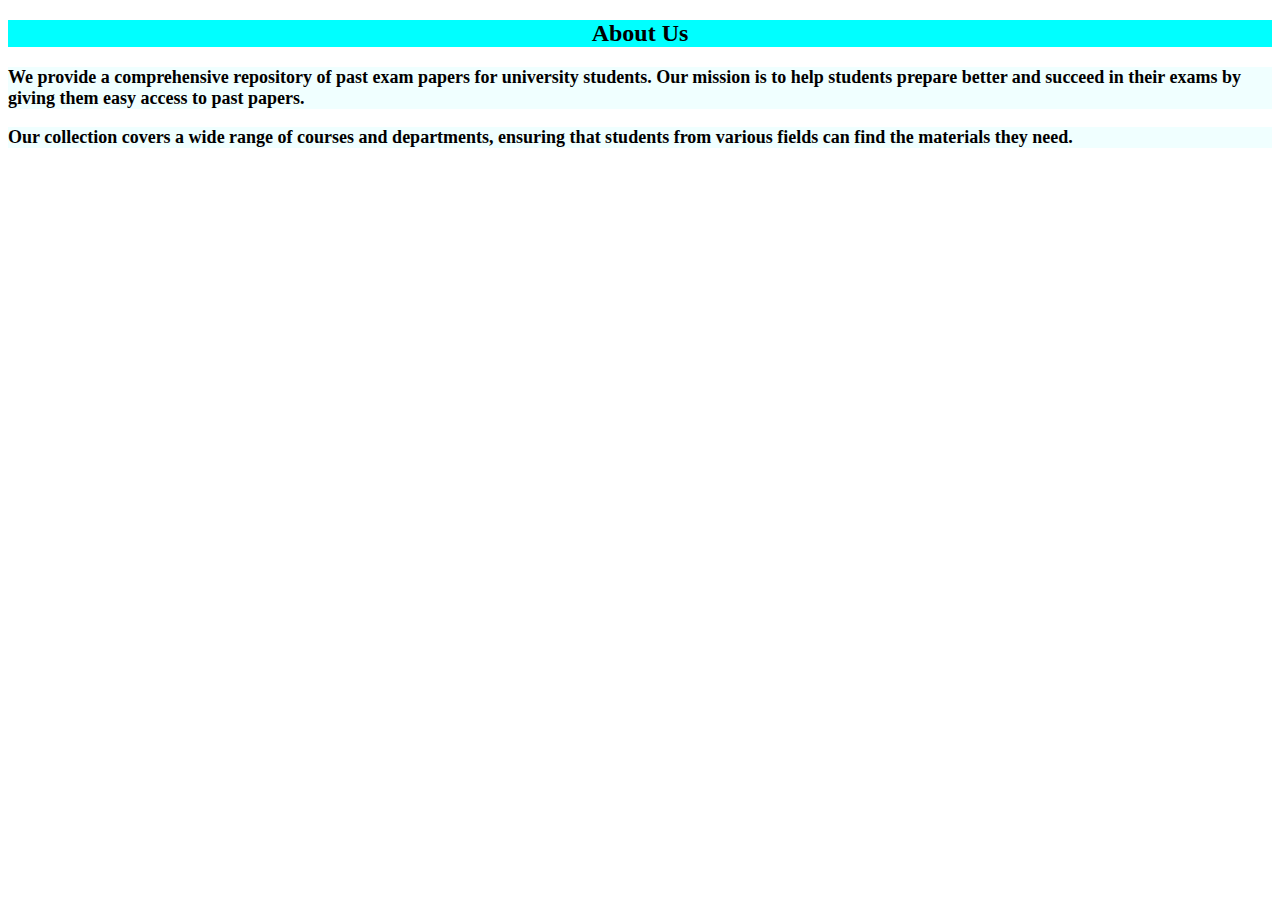
<file: about.html>
<!DOCTYPE html>
<html lang="en">
<head>
    <meta charset="UTF-8">
    <meta name="viewport" content="width=device-width, initial-scale=1.0">
    <title>about</title>
    <link rel="stylesheet" href="styles.css">
</head>
<body>
        <!-- About Section -->
        <section id="about">
            <div class="container">
                <h2>About Us</h2>
                <p>We provide a comprehensive repository of past exam papers for university students. Our mission is to help students prepare better and succeed in their exams by giving them easy access to past papers.</p>
                <p>Our collection covers a wide range of courses and departments, ensuring that students from various fields can find the materials they need.</p>
                <style>
                    h2{
                        background-color: aqua;
                        color: black;
                        text-align: center;
                    }
                    p{
                        background-color: azure;
                        font-family: 'Times New Roman', Times, serif;
                        font-weight: bolder;
                        font-size: large;
                    }
                </style>
            </div>
        </section>
    
    
</body>
</html>
</file>
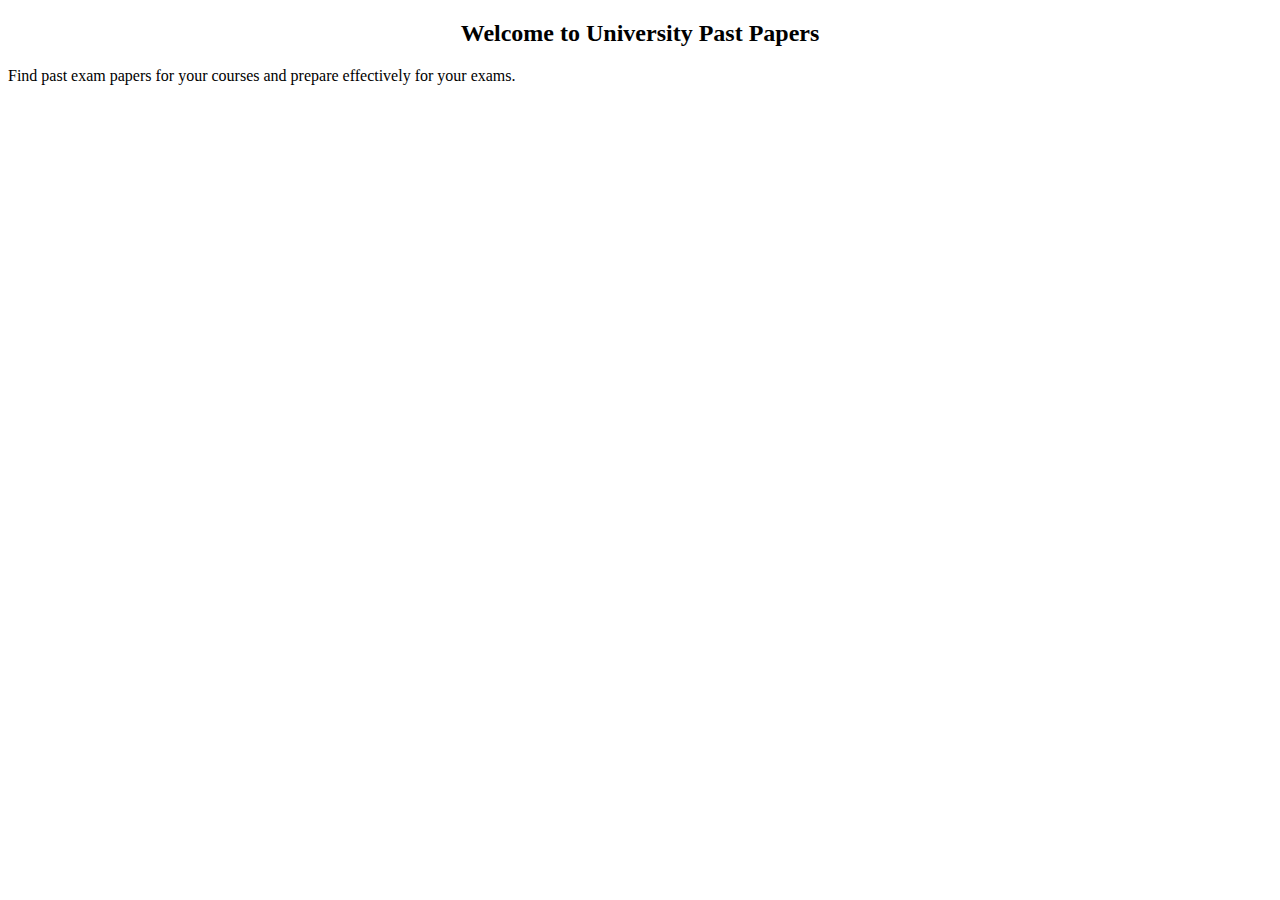
<file: home.html>
<!DOCTYPE html>
<html lang="en">
<head>
    <meta charset="UTF-8">
    <meta name="viewport" content="width=device-width, initial-scale=1.0">
    <title>home </title>
    <link rel="stylesheet" href="styles.css">
</head>
<body>
         <!-- Home Section -->
         <section id="home">
            <div class="container">
                 <h2>Welcome to University Past Papers</h2>
                 <p>Find past exam papers for your courses and prepare effectively for your exams.</p>
             </div>
         </section>
     
    
</body>
</html>
</file>
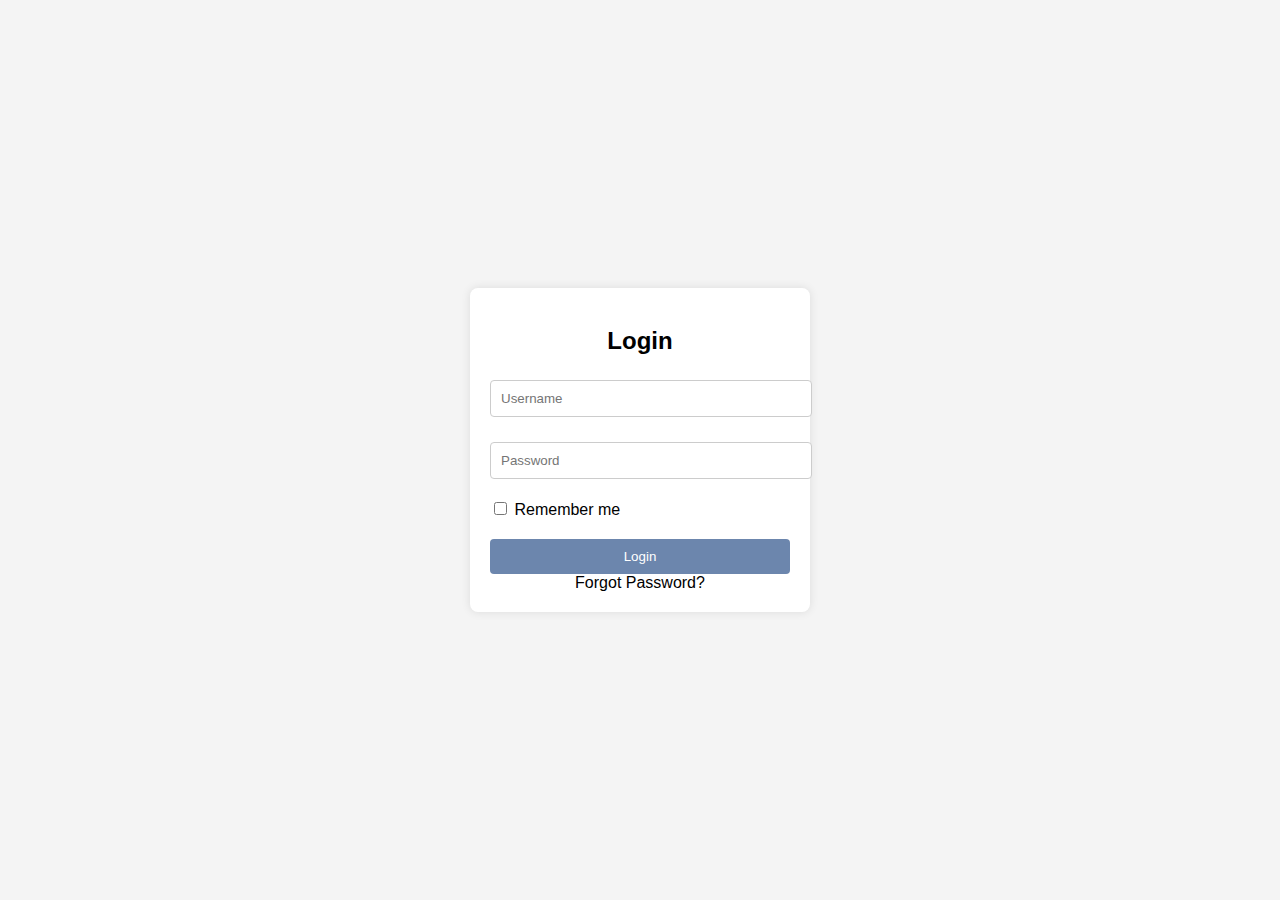
<file: login.html>
<!DOCTYPE html>
<html lang="en">
<head>
    <meta charset="UTF-8">
    <meta name="viewport" content="width=device-width, initial-scale=1.0">
    <title>Login Form</title>
    <style>
        body {
            font-family: Arial, sans-serif;
            background-color: #f4f4f4;
            display: flex;
            justify-content: center;
            align-items: center;
            height: 100vh;
            margin: 0;
        }
        .login-container {
            background-color: #fff;
            padding: 20px;
            border-radius: 8px;
            box-shadow: 0 0 10px rgba(0, 0, 0, 0.1);
            width: 300px;
        }
        .login-container h2 {
            margin-bottom: 20px;
            font-size: 24px;
            text-align: center;
        }
        .login-container input[type="text"],
        .login-container input[type="password"] {
            width: 100%;
            padding: 10px;
            margin: 5px 0 20px 0;
            border: 1px solid #ccc;
            border-radius: 4px;
        }
        .login-container input[type="submit"] {
            width: 100%;
            padding: 10px;
            background-color: #6c86ad;
            color: white;
            border: none;
            border-radius: 4px;
            cursor: pointer;
        }
        .login-container input[type="submit"]:hover {
            background-color: #6c86ad;
        }
        .login-container .checkbox {
            margin-bottom: 20px;
        }
        .login-container a {
            text-decoration: none;
            color: #000;
            display: block;
            text-align: center;
        }
        .login-container a:hover {
            text-decoration: underline;
        }
    </style>
</head>
<body>
    <div class="login-container">
        <h2>Login</h2>
        <form action="/login" method="POST">
            <input type="text" placeholder="Username" name="username" required>
            <input type="password" placeholder="Password" name="password" required>
            <div class="checkbox">
                <label>
                    <input type="checkbox" name="remember"> Remember me
                </label>
            </div>
            <input type="submit" value="Login">
        </form>
        <a href="#">Forgot Password?</a>
    </div>
</body>
</html>
</file>
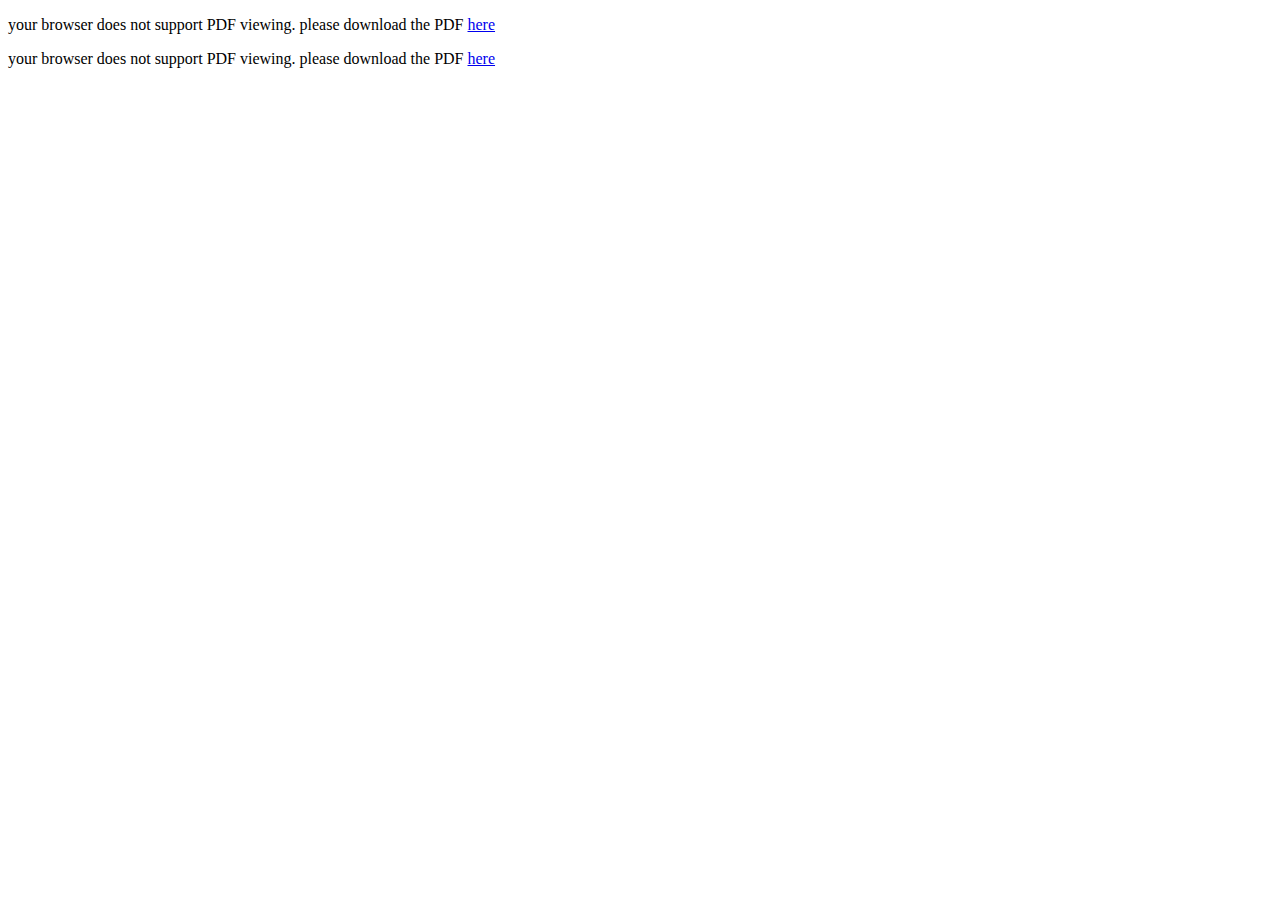
<file: papers.html>
<!DOCTYPE html>
<html lang="en">
<head>
    <meta charset="UTF-8">
    <meta name="viewport" content="width=device-width, initial-scale=1.0">
    <title>pastpapers</title>
</head>
<body>
    <div>
        <object data="network LECTURE 3.pdf" type="application/pdf" width="100%" height="500px">
        <p>your browser does not support PDF viewing. please download the PDF <a href="network LECTURE 3.pdf">here</a></p>
       </object>
       
    <object data="Past Paper Communication.pdf" type="application/pdf" width="100%" height="500px">
        <p>your browser does not support PDF viewing. please download the PDF <a href="Past Paper Communication.pdf">here</a></p>
       </object>  
    </div>  
</body>
</html>
</file>
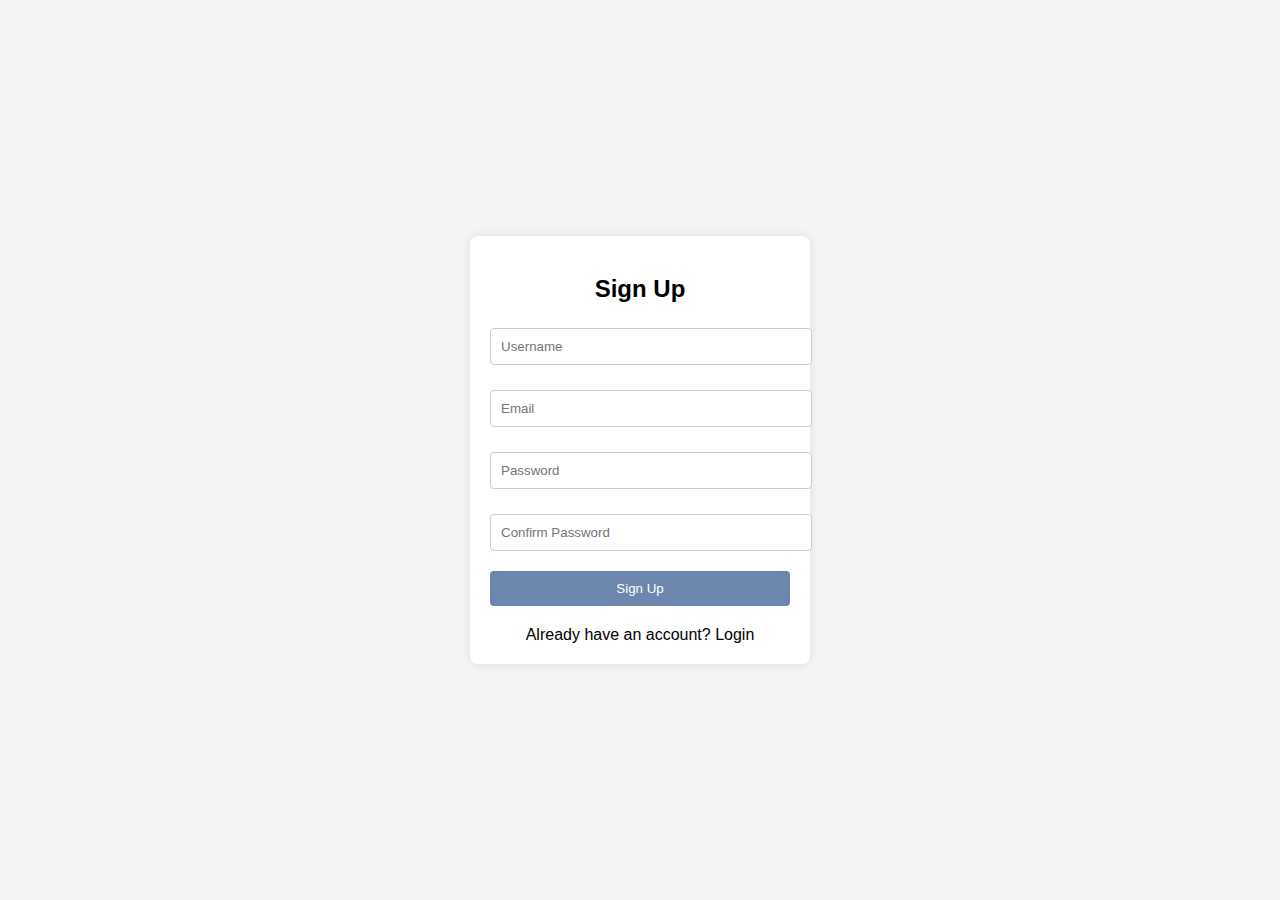
<file: signup.html>
<!DOCTYPE html>
<html lang="en">
<head>
    <meta charset="UTF-8">
    <meta name="viewport" content="width=device-width, initial-scale=1.0">
    <title>Signup Form</title>
    <style>
        body {
            font-family: Arial, sans-serif;
            background-color: #f4f4f4;
            display: flex;
            justify-content: center;
            align-items: center;
            height: 100vh;
            margin: 0;
        }
        .signup-container {
            background-color: #fff;
            padding: 20px;
            border-radius: 8px;
            box-shadow: 0 0 10px rgba(0, 0, 0, 0.1);
            width: 300px;
        }
        .signup-container h2 {
            margin-bottom: 20px;
            font-size: 24px;
            text-align: center;
        }
        .signup-container input[type="text"],
        .signup-container input[type="email"],
        .signup-container input[type="password"] {
            width: 100%;
            padding: 10px;
            margin: 5px 0 20px 0;
            border: 1px solid #ccc;
            border-radius: 4px;
        }
        .signup-container input[type="submit"] {
            width: 100%;
            padding: 10px;
            background-color: #6c86ad;
            color: white;
            border: none;
            border-radius: 4px;
            cursor: pointer;
        }
        .signup-container input[type="submit"]:hover {
            background-color: #6c86ad;
        }
        .signup-container a {
            text-decoration: none;
            color: #000;
            display: block;
            text-align: center;
            margin-top: 20px;
        }
        .signup-container a:hover {
            text-decoration: underline;
        }
    </style>
</head>
<body>
    <div class="signup-container">
        <h2>Sign Up</h2>
        <form action="read.php" method="POST">
            <input type="text" placeholder="Username" name="username" required>
            <input type="email" placeholder="Email" name="email" required>
            <input type="password" placeholder="Password" name="password" required>
            <input type="password" placeholder="Confirm Password" name="confirm_password" required>
            <input type="submit" value="Sign Up">
        </form>
        <a href="login.html">Already have an account? Login</a>
    </div>

    <link src = "index.js">
</body>
</html>
</file>
<file: styles.css>
header{
    background-color: rgb(20, 66, 25);
    color: white;
    display: flex;
    height: 60px;
    align-items: center;
    position: sticky;
    top: 0;
}

ul,li,a{
    list-style: none;
    text-decoration: none;
    /* margin-left: auto; */
    display: flex;
    color: white;
    padding: 10px;
    /* margin: 2%; */
}

nav, ul{
    margin-left: auto;
    /* padding: 10px; */
    /* margin: 2%; */
}

button{
    background-color: rgb(22, 54, 25);
    border-radius: 20px;
    padding: 8px 25px;
    color: white;
    border: 2px solid rgb(10, 189, 10);
    text-align: center;
    text-decoration: none;
    display: inline-block;
    font-size: 16px;  
    cursor: pointer; 
}

button:hover{
    background-color: rgb(42, 116, 51);
    border-radius: 20px;
}

.mainbody{
    display: flex;
    background-color: rgb(5, 17, 8);
    color: white;
}
.thebody{
    /* background-color: aqua; */
    padding: 10px;
}

.paragraph{
    /* background-color: blue; */
    font-family: monospace;
}

.upperbtn{
    /* background-color: black; */
    padding: 10px;
    margin: 10px;
    cursor: pointer;
}

.secondhead{
    font-family:system-ui, -apple-system, BlinkMacSystemFont, 'Segoe UI', Roboto, Oxygen, Ubuntu, Cantarell, 'Open Sans', 'Helvetica Neue', sans-serif ;
    font-size: 40px;
}

/* .upperbtn .button{
    background-color: white;
} */

.startsbtn{
    background-color: green;
    border-radius: 4px;
    border: none;
    cursor: pointer;
}
.startsbtn:hover{
    border: none;
    border-radius: 0;
}

.worksbtn{
    background-color: rgb(5, 17, 8);
    border: none;
    border-radius: 0;
    cursor: pointer;
}
.worksbtn:hover{
    border: none;
    border-radius: 0;
}

img{
    border-radius: 12px;
    padding: 18px;
    height: 900%;
    width: 700%;
}

.lower1{
    background-color: rgb(8, 48, 8);
    color: white;
    display: flex;
    text-align: center;
    padding-left: 10px;
    /* border-radius: 0 12px; */
}
.h3, h5{
    color: green;
    margin-left: 80px;
    text-align: center;
}

.mainlower{
    display: flex;
    background-color: rgb(86, 145, 86);
    /* margin-right: 20px; */
}
h2{
    /* background-color: rgb(176, 192, 181); */
    text-align: center;
    margin-top: 20px;
}
.learnbtn{
    background-color: green;
    border-radius: 4px;
    border: none;
    padding: 10px;
    margin: 50px 0px 0px 0px;
    margin-left: 40px;
    cursor: pointer;
}

.learnbtn:hover{
    border: none;
    border-radius: 0;
}
.one{
    margin: 10px 0px 0px 0px;
    margin-left: 40px;

}
.two{
    margin: 25px 0px 0px 0px;
    margin-left: 30px;

}
.three{
    margin: 50px 0px 0px 0px;
    margin-left: 30px;

}
h3{
    font-family: 'Trebuchet MS', 'Lucida Sans Unicode', 'Lucida Grande', 'Lucida Sans', Arial, sans-serif;
    font-style: oblique;
}

.middledsp{
    display: flex;
    background-color: rgb(240, 240, 240);
}

/* .middle2{
    display: flex; */

.help{
    text-align: center;
    margin-bottom: 30px;
}
.middlebtn{
    background-color: green;
    border-radius: 4px;
    border: none;
    padding: 10px;
    margin: 50px 0px 0px 0px;
    margin-left: 45%;
    font-size: 16px;
    cursor: pointer;
    
}
.middlebtn:hover{
    border-radius: 4px;

}
.middle1{
    margin-right: 20px;
}
.middle2{
    margin-right: 20px;
}
.middle3{
    margin-right: 20px;
    /* margin-bottom: 30px; */
}
.picture{
    display: flex;
    /* height: 200px; */
}
.picbtn1{
    background-color: white;
    border: 2px solid green;
    color: black;
    border-radius: 4px;
    font-size: 16px;
    cursor: pointer;
}
.picbtn1:hover{
    background-color: green;
    border: 1px solid rgb(208, 214, 208);
    border-radius: 4px;
    color: white;
}
.picbtn2{
    background-color: white;
    border: none;
    color: rgb(71, 214, 71);
    font-size: 16px;
    cursor: pointer;
}
.picbtn2:hover{
    background-color: rgb(9, 94, 9);
    border: 1px solid rgb(208, 214, 208);
    border-radius: 4px;
    color: white;
   
}
.picturebody{
    text-align: center;
    margin-top: 300px;
    margin-left: 20px;
}
.theimage img{
    max-width: 110%;
    object-fit: cover;
    height: 700px;
    width: 500px;
}
.results{
    text-align: center;
}
.resultdisp{
    /* background-color: blue; */
    display: flex;
    text-decoration-color: green;
}
.result1{
    margin-left: 50px;
}
.result2{
    margin-left: 50px;
}
.result3{
    margin-left: 50px;
}.result4{
    margin-left: 50px;
}
.result10{
    color: rgb(40, 121, 40);
}
.h4{
    font-size: 30px;
}
.p{
    color: black;
}
.happing{
    text-align: center;
}
.happingdisp{
    display: flex;
    justify-content: center;
    /* flex-wrap: wrap; */
    align-items: center;
    width: 90vh;
    height: 90vh;
    margin: auto;
   
}
.happingdisp img{
    flex: 1 1 50%;
    max-width: 400px;
    height: 300px;
    object-fit: cover;
}
.happbtn{
    color: rgb(57, 192, 57);
    font-size: 16px;
    font-weight: bold;
    background-color: white;
    border: none;
    cursor: pointer;
}
.happbtn:hover{
    background-color: white;
    border: none;
}
.happ1, .happ2, .happ3, .happ4{
    margin-left: 50px;
    margin-top: 10px;
}
.managedsp1{
    display: flex;
    background-color: green;
    color: white;
    height: 320px;
}
.managebtn{
    background-color: black;
    border-radius: 4px;
    height: 60px;
    cursor: pointer;
    /* text-align: center; */
    /* align-items: center; */
    /* padding: 30px 14px; */
}
.managebtn:hover{
    background-color: black;
    border-radius: 4px;
    height: 60px;
}
.manageright{
    justify-content: center;
    /* flex-wrap: wrap; */
    align-items: center;
    width: 90vh;
    height: 90vh;
    margin: auto;
}
.manageright img{
    flex: 1 1 50%;
    max-width: 400px;
    height: 300px;
    object-fit: cover;
}
.manageleft{
    margin-left: 30px;
}
.managedsp{
    align-items: center;
    text-align: center;
    background-color: white;
}
.subscribebtn{
    border-radius: 4px;
    background-color: green;
    padding: 10px;
    cursor: pointer;
}
.subscribebtn:hover{
    border-radius: 4px;
    background-color: green;
}
.right2 input{
    padding: 10px;
    width: 300px;
    margin-right: 10px;
}
footer{
    background-color: rgb(10, 29, 16);
    color: white;
}
.futer1{
    text-align: center;
}
.futer2{
    display: flex;
    margin: 20px;
    padding: 20px;
}
.money{
    border-radius: 4px;
    background-color: green;
    padding: 10px;
    cursor: pointer;
}
.money:hover{
    border-radius: 4px;
    background-color: green;
}

.one1, .two2, .three3, .four4{
    margin-left: 190px;
}
.last1 {
    display: flex;
    margin-left: 70px;
    padding: 10px;
    border: 10px;
    /* background-color: brown; */
    justify-content: space-between;
}
.futerlast{
    display: flex;
}
.last2{
    margin-left: 100vh;
}
</file>
